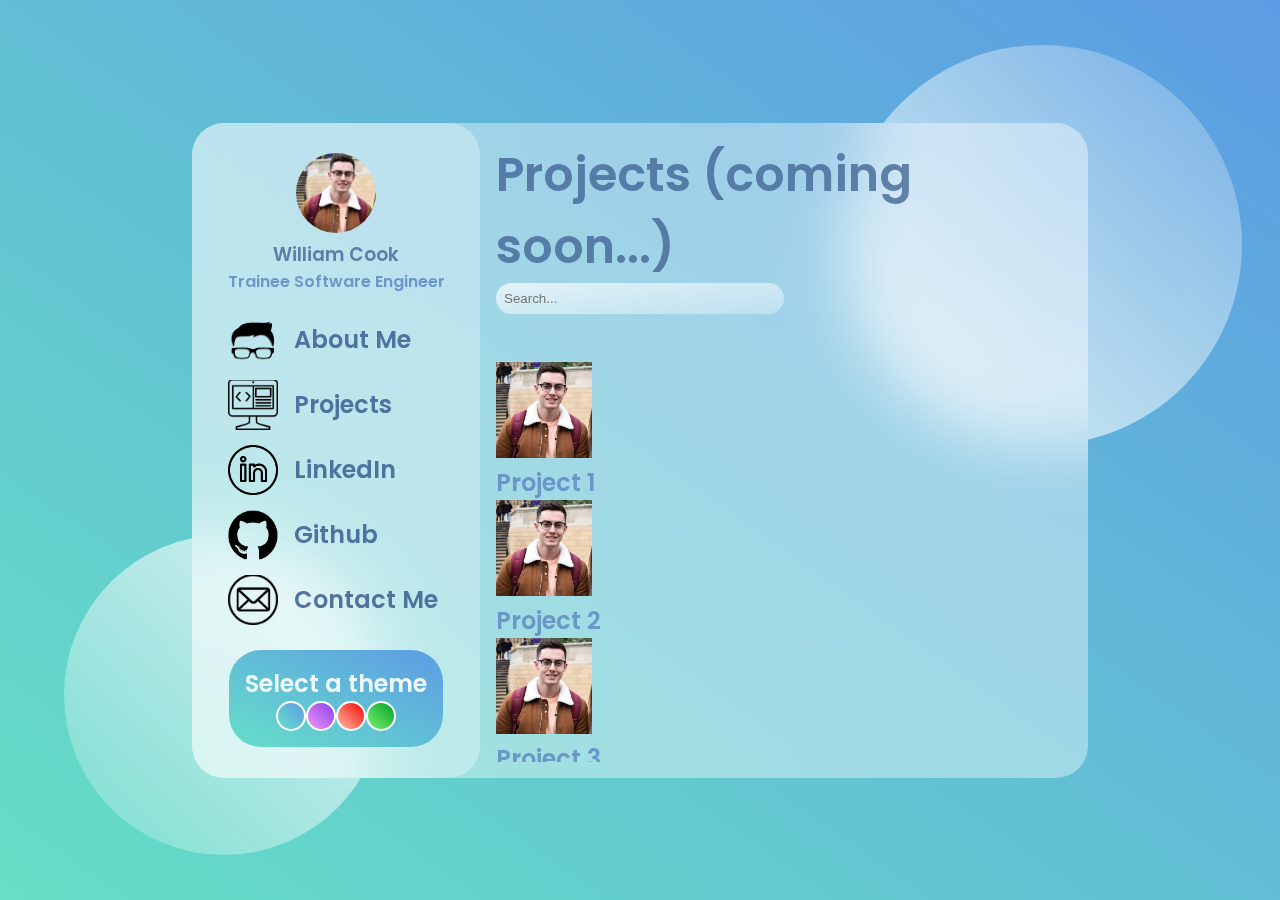
<file: index.html>
<!DOCTYPE html>
<html lang="en">
<head>
    <meta charset="UTF-8">
    <meta name="viewport" content="width=device-width, initial-scale=1.0">
    <title>My Portfolio Site</title>
    <link rel="preconnect" href="https://fonts.gstatic.com">
    <link href="https://fonts.googleapis.com/css2?family=Poppins:wght@500&display=swap" rel="stylesheet">
    <link rel="stylesheet" href="style.css">

    <link id="theme-style" rel="stylesheet" type= "text/css" href="">
</head>
<body>
    <main>
        <section class="glass">
            <div class="dashboard">
                <div class="user">
                    <div>
                        <img src="./images/me.jpg" alt="Picture of me" class ="pictureOfMe">
                    </div>
                    <h3>William Cook</h3>
                    <p>Trainee Software Engineer</p>
                </div>
                <div class="links">
                    <div class="link">
                        <img src="./images/Hair.png" alt="Glasses icon">
                        <h2><a href="./about.html" style="text-decoration: none">About Me</a></h2>
                    </div>
                    <div class="link">
                        <img src="./images/Computer_icon.png" alt="Computer icon">
                        <h2><a href="./index.html" style="text-decoration: none">Projects</a></h2>
                    </div>
                    <div class="link">
                        <img src="./images/LinkedIn_logo.png" alt="LinkedIn icon"/>
                        <h2><a href="https://www.linkedin.com/in/william-cook-b2700a1b5/" target="_blank" style="text-decoration: none">LinkedIn</a></h2>
                        
                    </div>
                    <div class="link">
                        <img src="./images/Github_logo.png" alt="Github icon">
                        <h2><a href="https://github.com/Willjc96" target="_blank" style="text-decoration: none">Github</a></h2>
                    </div>
                    <div class="link">
                        <img src="./images/Email.png" alt="Email icon">
                        <h2><a href="./contact.html" style="text-decoration: none">Contact Me</a></h2>
                    </div>
                </div>
                <div class="pro">
                    <h2>Select a theme</h2>
                    <div id="theme-options-wrapper">
                        <div data-mode="blue" id="blue-mode" class="theme-dot"></div>
                        <div data-mode="pink" id="pink-mode" class="theme-dot"></div>
                        <div data-mode="red" id="red-mode" class="theme-dot"></div>
                        <div data-mode="green" id="green-mode" class="theme-dot"></div>
                    </div>
                </div>
            </div>
            <div class="projects">
                <div class="status">
                    <h1>Projects (coming soon...)</h1>
                    <input type="text" name="search" placeholder="Search...">
                </div>
                <div class="scrollbarProject">
                    <div class="cards">
                        <div class="card">
                            <img src="./images/me.jpg" alt="Pic of project 1">
                            <div class="project-info">
                                <h2>Project 1</h2>
                                <div class="progress"></div>
                            </div>
                        </div>
                        <div class="card">
                            <img src="./images/me.jpg" alt="Pic of project 2">
                            <div class="project-info">
                                <h2>Project 2</h2>
                                <div class="progress"></div>
                            </div>
                        </div>
                        <div class="card">
                            <img src="./images/me.jpg" alt="Pic of project 3">
                            <div class="project-info">
                                <h2>Project 3</h2>
                                <div class="progress"></div>
                            </div>
                        </div>
                        <div class="card">
                            <img src="./images/me.jpg" alt="Pic of project 4">
                            <div class="project-info">
                                <h2>Project 4</h2>
                                <div class="progress"></div>
                            </div>
                        </div>
                        <div class="card">
                            <img src="./images/me.jpg" alt="Pic of project 5">
                            <div class="project-info">
                                <h2>Project 5</h2>
                                <div class="progress"></div>
                            </div>
                        </div>
                        <div class="card">
                            <img src="./images/me.jpg" alt="Pic of project 6">
                            <div class="project-info">
                                <h2>Project 6</h2>
                                <div class="progress"></div>
                            </div>
                        </div>
                    </div>
                </div>
            </div>
        </section>
    </main>
    <div class="circle1" ></div>
    <div class="circle2" ></div>
   
    <script type="text/javascript" src="change-theme.js"></script>

</body>
</html>
</file>
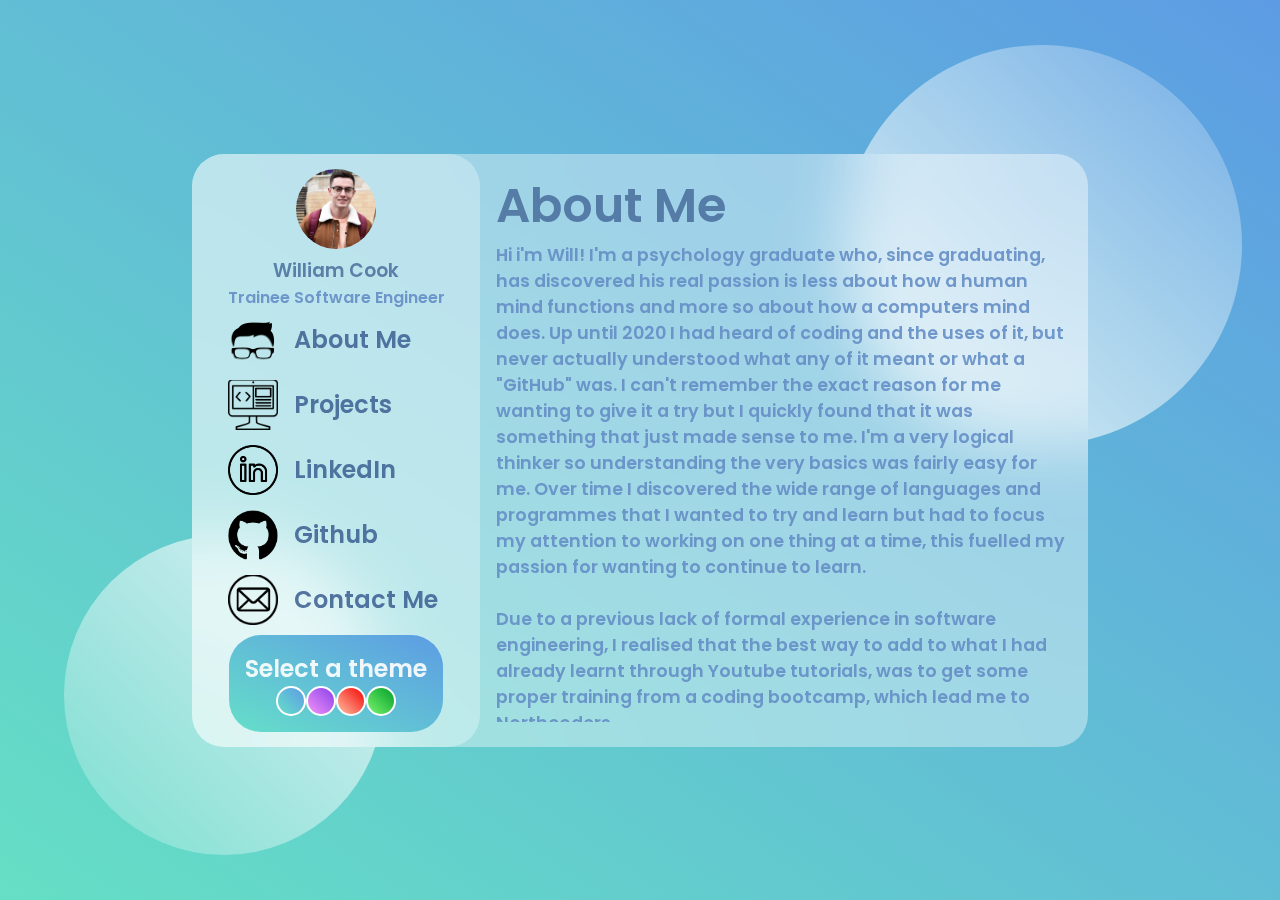
<file: about.html>
<!DOCTYPE html>
<html lang="en">
<head>
    <meta charset="UTF-8">
    <meta name="viewport" content="width=device-width, initial-scale=1.0">
    <title>My Portfolio Site</title>
    <link rel="preconnect" href="https://fonts.gstatic.com">
    <link href="https://fonts.googleapis.com/css2?family=Poppins:wght@500&display=swap" rel="stylesheet">
    <link rel="stylesheet" href="style.css">

    <link id="theme-style" rel="stylesheet" type= "text/css" href="">
</head>
<body>
    <main>
        <section class="glass">
            <div class="dashboard">
                <div class="user">
                    <div>
                        <img src="./images/me.jpg" alt="Picture of me" class ="pictureOfMe">
                    </div>
                    <h3>William Cook</h3>
                    <p>Trainee Software Engineer</p>
                </div>
                <div class="links">
                    <div class="link">
                        <img src="./images/Hair.png" alt="Glasses icon">
                        <h2><a href="./about.html" style="text-decoration: none">About Me</a></h2>
                    </div>
                    <div class="link">
                        <img src="./images/Computer_icon.png" alt="Computer icon">
                        <h2><a href="./index.html" style="text-decoration: none">Projects</a></h2>
                    </div>
                    <div class="link">
                        <img src="./images/LinkedIn_logo.png" alt="LinkedIn icon" width="2"/>
                        <h2><a href="https://www.linkedin.com/in/william-cook-b2700a1b5/" target="_blank" style="text-decoration: none">LinkedIn</a></h2>
                        
                    </div>
                    <div class="link">
                        <img src="./images/Github_logo.png" alt="Github icon">
                        <h2><a href="https://github.com/Willjc96" target="_blank" style="text-decoration: none">Github</a></h2>
                    </div>
                    <div class="link">
                        <img src="./images/Email.png" alt="Email icon">
                        <h2><a href="./contact.html" style="text-decoration: none">Contact Me</a></h2>
                    </div>
                </div>
                <div class="pro">
                    <h2>Select a theme</h2>
                    <div id="theme-options-wrapper">
                        <div data-mode="blue" id="blue-mode" class="theme-dot"></div>
                        <div data-mode="pink" id="pink-mode" class="theme-dot"></div>
                        <div data-mode="red" id="red-mode" class="theme-dot"></div>
                        <div data-mode="green" id="green-mode" class="theme-dot"></div>
                    </div>
                </div>
            </div>
            <div class="projects">
                <div class="aboutMe">
                    <h1>About Me</h1>
                    <div class="scrollbar">
                        <p>Hi i'm Will! I'm a psychology graduate who, since graduating, 
                            has discovered his real passion is less about how a human mind functions 
                            and more so about how a computers mind does. 
                            Up until 2020 I had heard of coding and the uses of it, 
                            but never actually understood what any of it meant or what a "GitHub" was. 
                            I can't remember the exact reason for me wanting to give it a try but I 
                            quickly found that it was something that just made sense to me. 
                            I'm a very logical thinker so understanding the very basics was fairly easy for me. 
                            Over time I discovered the wide range of languages and programmes that I wanted to try and learn 
                            but had to focus my attention to working on one thing at a time, 
                            this fuelled my passion for wanting to continue to learn. 
                        </p>
                        <br>
                        <p>
                            Due to a previous lack of formal experience in software engineering, 
                            I realised that the best way to add to what I had already learnt through Youtube tutorials, 
                            was to get some proper training from a coding bootcamp, which lead me to Northcoders.
                        </p>
                        <br>
                        <p>
                            Outside of coding i'm a big film buff as well as being a huge fan of video gaming. 
                            My (not so) guilty pleasure is Pokémon which i've also incorporated into some of my 
                            coding passion projects that i've made in my spare time.
                            When i'm not stuck at home due to a worldwide pandemic, I enjoy meeting up with friends, 
                            playing tennis, badminton, football and spending way too many hours at the pool table.</p>
                        </p>
                    </div>
                    </div>
                </div>
            </div>
        </div>
    </section>
</main>

<script type="text/javascript" src="change-theme.js"></script>

<div class="circle1" ></div>
<div class="circle2" ></div>
</body>
</html>
</file>
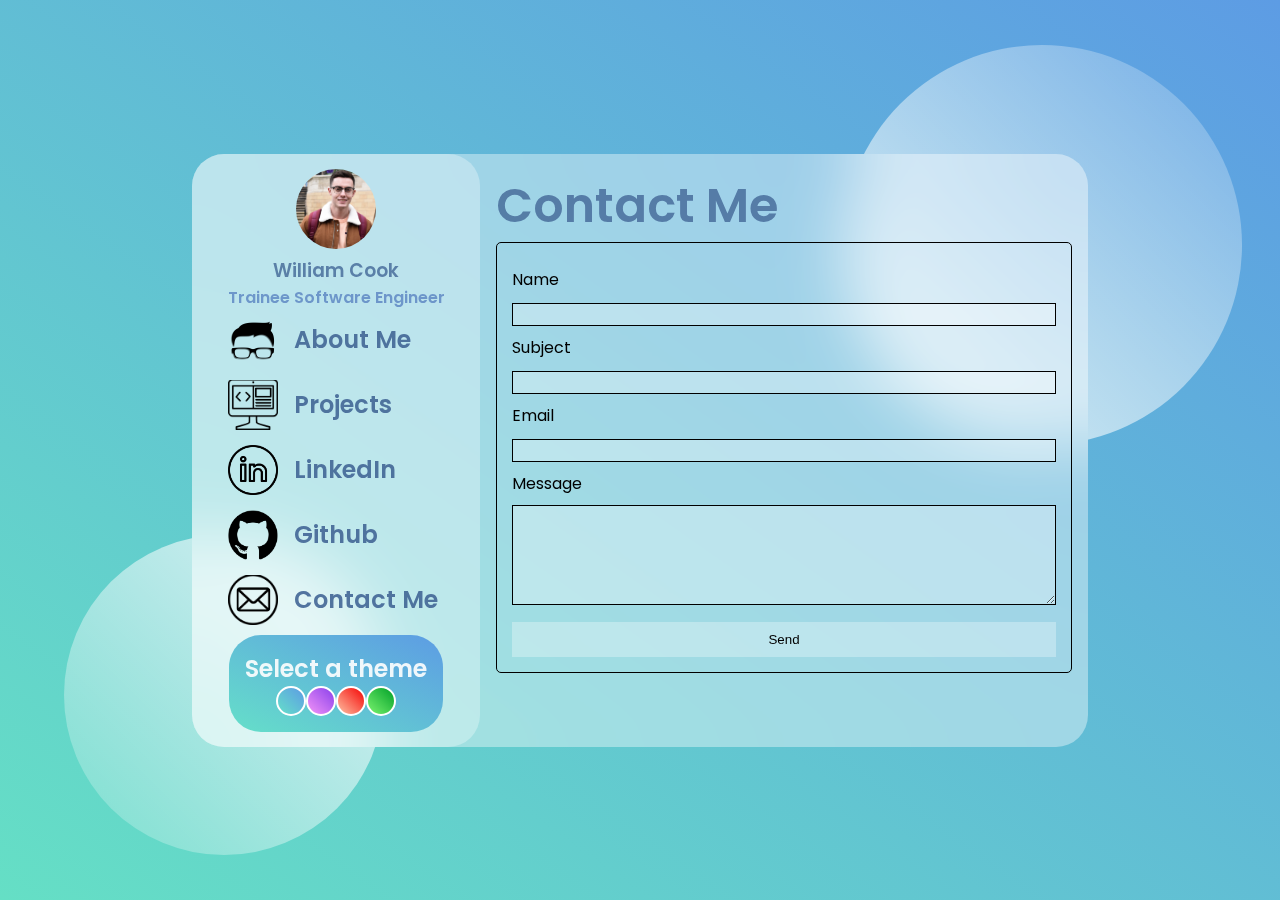
<file: contact.html>
<!DOCTYPE html>
<html lang="en">
<head>
    <meta charset="UTF-8">
    <meta name="viewport" content="width=device-width, initial-scale=1.0">
    <title>My Portfolio Site</title>
    <link rel="preconnect" href="https://fonts.gstatic.com">
    <link href="https://fonts.googleapis.com/css2?family=Poppins:wght@500&display=swap" rel="stylesheet">
    <link rel="stylesheet" href="style.css">

    <link id="theme-style" rel="stylesheet" type= "text/css" href="">
</head>
<body>
    <main>
        <section class="glass">
            <div class="dashboard">
                <div class="user">
                    <div>
                        <img src="./images/me.jpg" alt="Picture of me" class ="pictureOfMe">
                    </div>
                    <h3>William Cook</h3>
                    <p>Trainee Software Engineer</p>
                </div>
                <div class="links">
                    <div class="link">
                        <img src="./images/Hair.png" alt="Glasses icon">
                        <h2><a href="./about.html" style="text-decoration: none">About Me</a></h2>
                    </div>
                    <div class="link">
                        <img src="./images/Computer_icon.png" alt="Computer icon">
                        <h2><a href="./index.html" style="text-decoration: none">Projects</a></h2>
                    </div>
                    <div class="link">
                        <img src="./images/LinkedIn_logo.png" alt="LinkedIn icon" width="2"/>
                        <h2><a href="https://www.linkedin.com/in/william-cook-b2700a1b5/" target="_blank" style="text-decoration: none">LinkedIn</a></h2>
                        
                    </div>
                    <div class="link">
                        <img src="./images/Github_logo.png" alt="Github icon">
                        <h2><a href="https://github.com/Willjc96" target="_blank" style="text-decoration: none">Github</a></h2>
                    </div>
                    <div class="link">
                        <img src="./images/Email.png" alt="Email icon">
                        <h2><a href="./contact.html" style="text-decoration: none">Contact Me</a></h2>
                    </div>
                </div>
                <div class="pro">
                    <h2>Select a theme</h2>
                    <div id="theme-options-wrapper">
                        <div data-mode="blue" id="blue-mode" class="theme-dot"></div>
                        <div data-mode="pink" id="pink-mode" class="theme-dot"></div>
                        <div data-mode="red" id="red-mode" class="theme-dot"></div>
                        <div data-mode="green" id="green-mode" class="theme-dot"></div>
                    </div>
                </div>
            </div>
            <div class="projects">
                <div class="contact">
                    <h1>Contact Me</h1>
                    <form id="contact-form">
                        <label>Name</label>
                        <input class="input-field" type="text" name="name">
                        
                        <label>Subject</label>
                        <input class="input-field" type="text" name="subject">
                        
                        <label>Email</label>
                        <input class="input-field" type="text" name="email">
                        
                        <label>Message</label>
                        <textarea class="input-field" name="message"></textarea>
                        
                        <input id= "submit-btn" type="submit" value="Send">
                    </form>
                </div>
            </div>
                </section>
            </main>
<div class="circle1" ></div>
<div class="circle2" ></div>

<script type="text/javascript" src="change-theme.js"></script>

</body>
</html>
</file>
<file: style.css>
* {
  margin: 0;
  padding: 0;
  box-sizing: border-box;
}
a, a:visited{
    text-decoration: none;
    color: #426696;
}

h1 {
    color: #426696;
    font-weight: 600;
    font-size: 3rem;
    opacity: 0.8;
}

h2,
p {
    color: #658ec6;
    font-weight: 600;
    opacity: 0.9;
}

h3 {
    color: #426696;
    font-weight: 600;
    opacity: 0.8;
}

main {
    font-family: "Poppins", sans-serif;
    min-height: 100vh;
    min-width: 100vh;
    background: linear-gradient(to right top, #65dfc5, #5d9ce4);
    display: flex;
    align-items: center;
    justify-content: center;
}

.glass {
  background: white;
  min-height: 50vh;
  width: 70%;
  margin-top: 20px;
  margin-bottom: 20px;
  background: linear-gradient(
    to right bottom,
    rgba(255, 255, 255, 0.4),
    rgba(255, 255, 255, 0.4)
  );
  border-radius: 2rem;
  z-index: 2;
  backdrop-filter: blur(2rem);
  display: flex;
}
.circle1 {
    background: white;
    background: linear-gradient(
      to right top,
      rgba(255, 255, 255, 0.8),
      rgba(255, 255, 255, 0.15)
    );
    height: 25rem;
    width: 25rem;
    position: absolute;
    border-radius: 50%;
  }

.circle2 {
  background: white;
  background: linear-gradient(
    to left bottom,
    rgba(255, 255, 255, 0.8),
    rgba(255, 255, 255, 0.15)
  );
  height: 20rem;
  width: 20rem;
  position: absolute;
  border-radius: 50%;
}

.circle1{
    top: 5%;
    right: 3%;
}
.circle2{
    bottom: 5%;
    left: 5%;;
}

img {
    width: 50px;
    height: 50px;
    object-fit: cover;
}

.cards img {
    width: 6rem;
    height: 6rem;
}

.dashboard{
    flex: 1;
    display: flex;
    flex-direction: column;
    align-items: center;
    justify-content: space-evenly;
    text-align: center;
    background: linear-gradient(
    to right bottom,
    rgba(255, 255, 255, 0.3),
    rgba(255, 255, 255, 0.3)
  );
  border-radius: 2rem;
}

.link {
    display: flex;
    align-items: center;
    height: 60px;
    margin-left: 10px;
    margin-bottom: 5px;
}

.pictureOfMe {
    width: 80px;
    height:80px;
    margin-top: 15px;
    border-radius: 50%;
}


.link h2, .linkProjects h2, .linkAboutMe h2, .linkLinkedIn h2, .linkGithub h2, .linkContactMe h2 {
    padding: 0rem 1rem;
    align-items: center;
}

.projects {
    flex: 2;
}

.theme-dot {
    height: 30px;
    width: 30px;
    border-radius: 50%;
    border: 2px solid white;
}

#blue-mode {
    background: linear-gradient(to right top, #65dfc9, #5d9ce4);
    cursor: pointer;
}

#pink-mode {
    background: linear-gradient(to right top, #f393f7fd, #8a41eb);
    cursor: pointer;
}

#red-mode {
    background: linear-gradient(to right top, #ffc0a2fd, #f50505);
    cursor: pointer;
}

#green-mode {
    background: linear-gradient(to right top, #7af36f, #01a029);
    cursor: pointer;
}

#theme-options-wrapper {
    display: flex;
    justify-content:center;
}

.pro {
    background: linear-gradient(to right top, #65dfc9, #5d9ce4) ;
    border-radius: 2rem;
    color: white;
    padding: 1rem;
    margin-left: 15px;
    margin-right: 15px;
    margin-bottom: 15px;
}


.pro h2 {
    color: white;
    font-weight: 600;
    width: 100%;
    display: flex;
    justify-content: end;
}

.status {
    margin-bottom: 3rem;
}

.status input {
    background: linear-gradient(
        to right bottom,
        rgba(255, 255, 255, 0.7),
        rgba(255, 255, 255, 0.3)
    );
    border: none;
    width: 50%;
    padding: 0.5rem;
    border-radius: 2rem;
    outline: none;
}

.projects {
    margin: 1rem;
    display: flex;
    flex-direction: column;
    justify-content: start;
}

.aboutMe h1 {
    margin: 0rem;
    display: flex;
    flex-direction: column;
    justify-content:start ;
}

.scrollbar {
    height: 30rem;
    overflow:hidden;
    overflow-y: scroll;
    font-size: 1.1rem;
}

.scrollbarProject {
    height: 400px;
    overflow:hidden;
    overflow-y: scroll;
}

#contact-form {
    display: block;
    max-width: 600px;
    margin: 0 auto;
    border: 1px solid;
    padding: 15px;
    border-radius: 5px;
    margin-bottom: 50px;
}

#contact-form label {
    line-height: 2.7em;
}

#contact-form textarea {
    min-height: 100px;
    font-size: 14px;
}

.input-field {
    font-family: "Poppins", sans-serif;
    width: 100%;
    padding-top: 0px;
    padding-bottom: 0px;
    border-radius: px;
    border: 1px solid;
    font-size: 14px;
    background-color: white;
    background: linear-gradient(
    to right bottom,
    rgba(255, 255, 255, 0.3),
    rgba(255, 255, 255, 0.3)
  );
}

#submit-btn {
    margin-top: 10px;
    width: 100%;
    padding-top: 10px;
    padding-bottom: 10px;
    cursor: pointer;
    
    background-color: white;
    background: linear-gradient(
    to right bottom,
    rgba(255, 255, 255, 0.3),
    rgba(255, 255, 255, 0.3)
  );
    border: none;
}

/* Bugs to fix
 Profile pic ocasionally becomes warped for a split second when navigating
 Horizontal scaling issues on other devices
 How can I zoom in on profile pic?
 Giant icons flash on web page when saving css code

 Fixed bugs (I think)
 Vertical scaling issues on other devices
 Icons aren't uniform size
 Links get forced out of box when compressed
 Small box at the bottom left corner doesn't shrink accordingly
 Small box touches border when shrunk
 Projects icon missing corners
 Contact me icon slightly cut off

 Ideas to implement
 Highlight selected link(with a border)
 Include projects
 Utilise search bar on projects
*/
</file>
